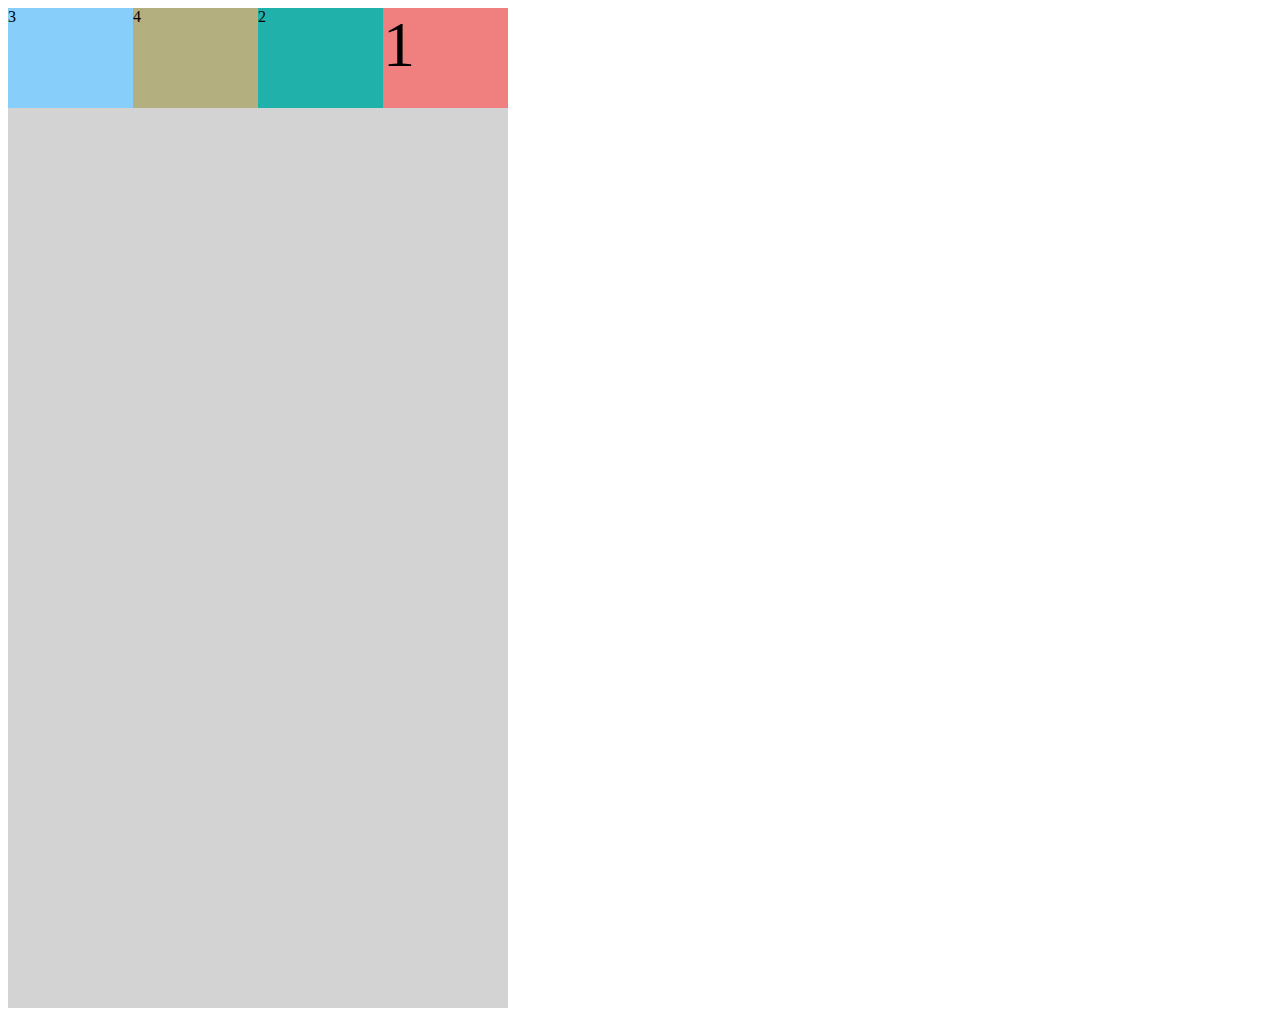
<file: practice/index.html>
<!DOCTYPE html>
<html lang="en">
<head>
    <meta charset="UTF-8">
    <meta name="viewport" content="width=device-width, initial-scale=1.0">
    <title>Document</title>
</head>
<body>

    <style>
        .flex-container{
            display: flex;
            width: 500px;
            height: 1000px;
            background-color: lightgray;
            /* align-items: flex-end; */
            /* justify-content: center; */
        }

        .flex-item-1{
            width: 200px;
            height: 100px;
            background-color: lightcoral;
            font-size: 64px;
            order: 1;
        }
        .flex-item-2{
            width: 200px;
            height: 100px;
            background-color: lightseagreen;
            align-items: flex-end;
            align-self:baseline;
        }
        .flex-item-3{
            width: 200px;
            height: 100px;
            background-color: lightskyblue;
            order: -2;
        }

        .flex-item-4{
            width: 200px;
            height: 100px;
            background-color: rgb(180, 175, 127);
            order: -1;
        }
    </style>

    <div class="flex-container">
        <div class="flex-item-1">1</div>
        <div class="flex-item-2">2</div>
        <div class="flex-item-3">3</div>
        <div class="flex-item-4">4</div>
      
    </div>
    
</body>
</html>
</file>
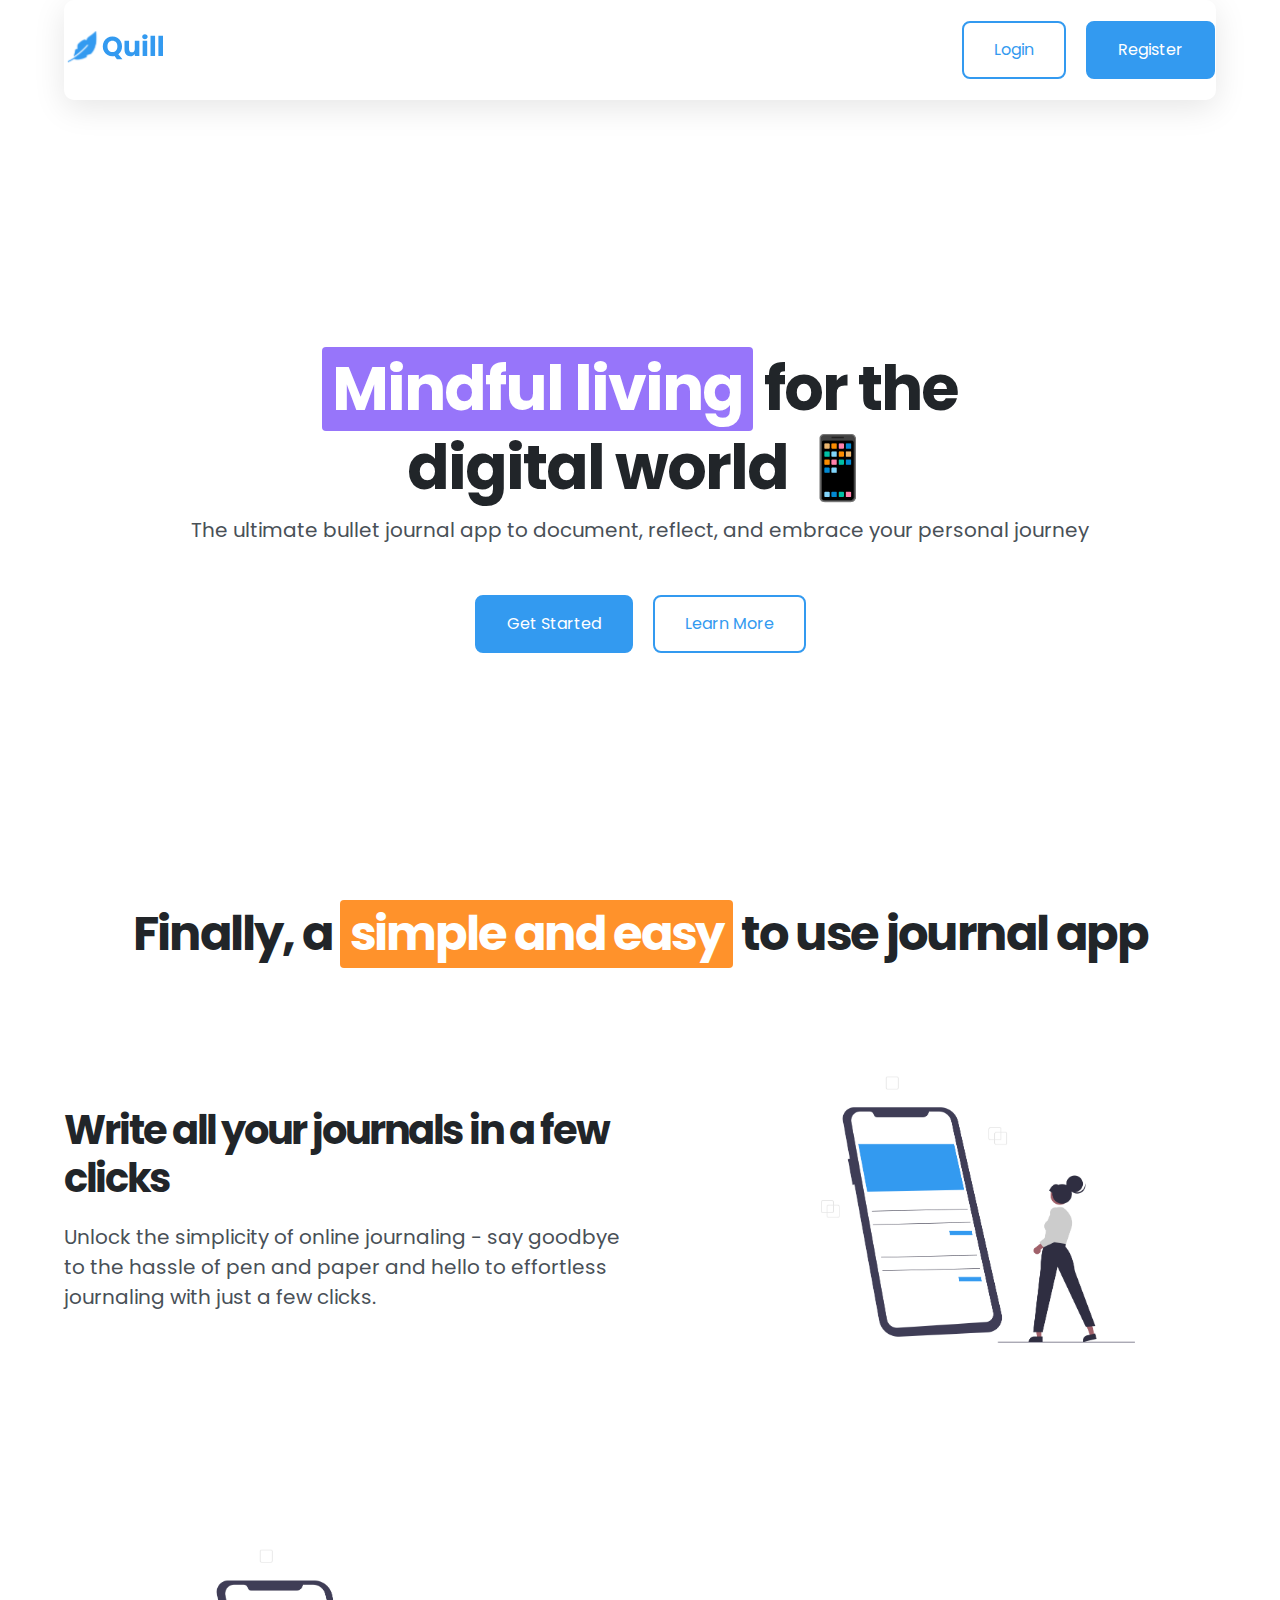
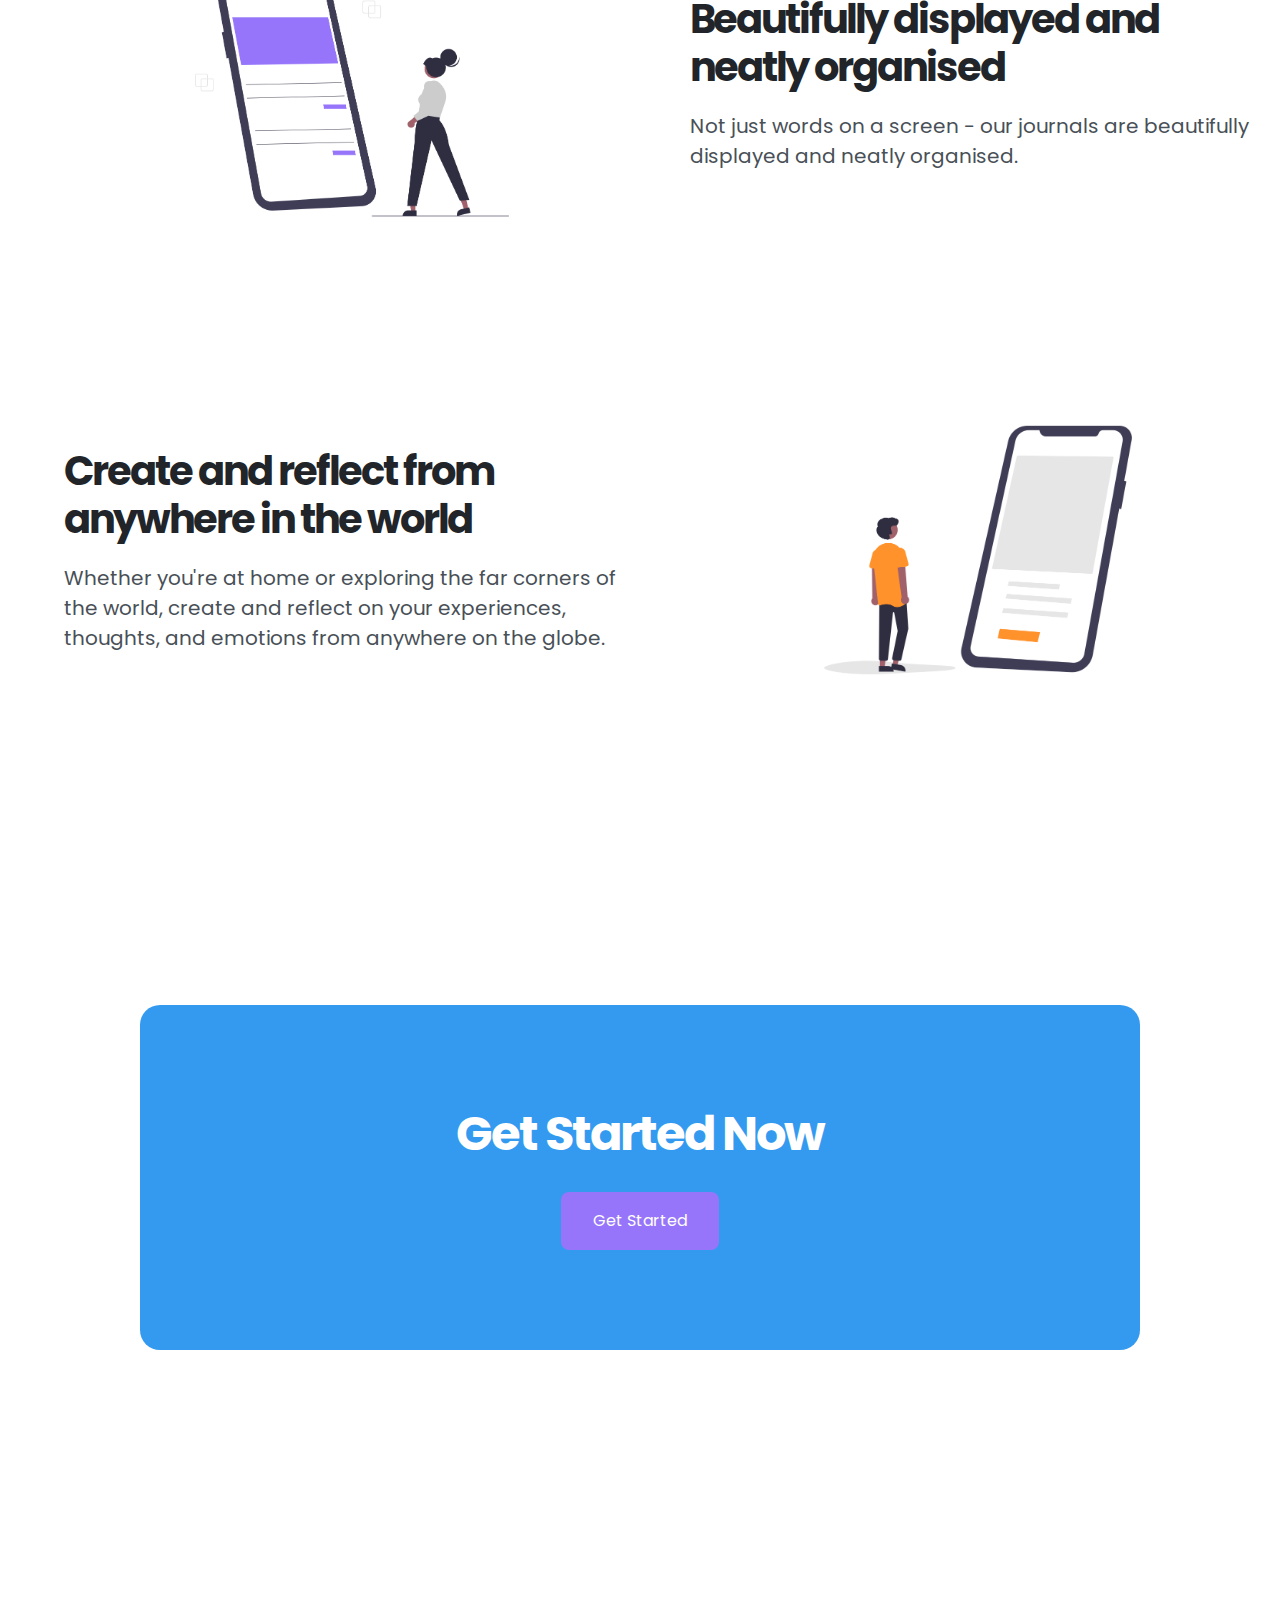
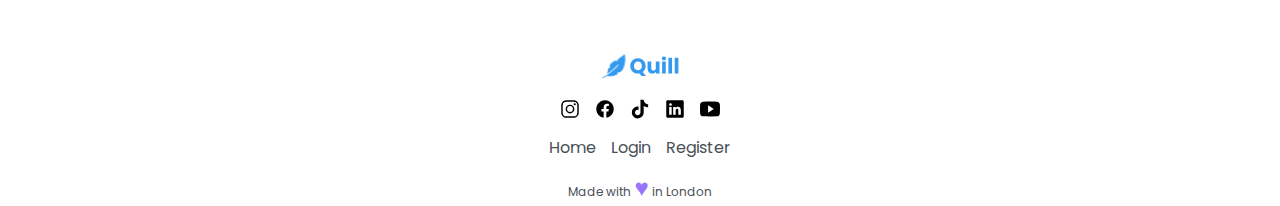
<file: quill/index.html>
<!DOCTYPE html>
<html lang="en">

<head>
    <meta charset="UTF-8">
    <meta name="viewport" content="width=device-width, initial-scale=1.0">
    <link rel="preconnect" href="https://fonts.googleapis.com">
    <link rel="preconnect" href="https://fonts.gstatic.com" crossorigin>
    <link
        href="https://fonts.googleapis.com/css2?family=Poppins:ital,wght@0,100;0,200;0,300;0,400;0,500;0,600;0,700;0,800;0,900;1,100;1,200;1,300;1,400;1,500;1,600;1,700;1,800;1,900&family=Roboto:ital,wght@0,100..900;1,100..900&display=swap"
        rel="stylesheet">
    <link rel="stylesheet" href="style.css">
<link rel="stylesheet" href="queries.css">

    <title>Quill</title>
</head>

<body>

    <div class="container">

        <header class="header">
            <!-- NAVIGATION -->
            <nav class="navbar">
                <a href="index.html"><img class="logo-md" src="images/quill.svg" alt="quill logo"></a>
                <ul class="nav-btn-container">
                    <li><a class="btn btn-primary-outline" href="login.html">Login</a></li>
                    <li><a class="btn btn-primary" href="register.html">Register</a></li>
                </ul>
            </nav>

            <!-- HERO SECTION -->
            <section class="hero-section">
                <h1 class="hero-heading"><span class="highlight highlight-secondary">Mindful living</span> for the <br class="hero-heading-break">
                    digital world 📱</h1>
                <p class="hero-paragraph">The ultimate bullet journal app to document, reflect, and embrace your
                    personal journey</p>
                <ul class="hero-btn-container">
                    <li><a class="btn btn-primary" href="register.html">Get Started</a></li>
                    <li><a class="btn btn-primary-outline" href="#features">Learn More</a></li>
                </ul>
            </section>
        </header>

        <main>
            <!-- FEATURES SECTION -->
            <section class="features-section">
                <h2 class="features-main-heading" id="features">Finally, a <span
                        class="highlight highlight-tertiary">simple and easy</span> to use journal app</h2>

                <div class="feature-grid-container">
                    <div>
                        <h3 class="features-heading">Write all your journals in a few clicks</h3>
                        <p>Unlock the simplicity of online journaling - say goodbye to the hassle of pen and paper and
                            hello to effortless journaling with just a few clicks.</p>
                    </div>
                    <img class="feature-img" src="images/features-1.png" alt="simple online journaling">

                    <div >
                        <h3 class="features-heading">Beautifully displayed and neatly organised</h3>
                        <p>Not just words on a screen - our journals are beautifully displayed and neatly organised.</p>
                    </div>
                    <img class="feature-img feature-img-swap-order" src="images/features-2.png" alt="beautifully displayed journals">

                    <div>
                        <h3 class="features-heading">Create and reflect from anywhere in the world</h3>
                        <p>Whether you're at home or exploring the far corners of the world, create and reflect on your
                            experiences, thoughts, and emotions from anywhere on the globe.</p>
                    </div>
                    <img class="feature-img" src="images/features-3.png" alt="create journals anywhere">

                </div>

            </section>


            <!-- CTA SECTION -->
            <section class="cta-section">
                <div class="cta-card">
                    <h2 class="cta-card-heading">Get Started Now</h2>
                    <a class="btn btn-secondary" href="register.html">Get Started</a>
                </div>
            </section>
        </main>


        <!-- FOOTER -->
        <footer class="footer">
            <a href="index.html">
                <img class="logo-sm" src="images/quill.svg" alt="quill logo">
            </a>
            <ul class="social-icons-container">
                <li>
                    <a href="https://www.instagram.com/">
                        <img class="social-icons" src="images/instagram.svg" alt="instagram logo">
                    </a>
                </li>
                <li>
                    <a href="https://www.facebook.com/">
                        <img class="social-icons" src="images/facebook.svg" alt="facebook logo">
                    </a>
                </li>
                <li>
                    <a href="https://www.tiktok.com/">
                        <img class="social-icons" src="images/tiktok.svg" alt="tiktok logo">
                    </a>
                </li>
                <li>
                    <a href="https://www.linkedin.com/">
                        <img class="social-icons" src="images/linkedin.svg" alt="linkedin logo">
                    </a>
                </li>
                <li>
                    <a href="https://www.youtube.com/">
                        <img class="social-icons" src="images/youtube.svg" alt="youtube logo">
                    </a>
                </li>
            </ul>
            <ul class="footer-links-container">
                <li>
                    <a href="index.html">Home</a>
                </li>
                <li>
                    <a href="login.html">Login</a>
                </li>
                <li>
                    <a href="register.html">Register</a>
                </li>
            </ul>

            <p class="small-text">Made with <span class="heart-icon">♥︎</span> in London</p>
        </footer>
    </div>
</body>

</html>
</file>
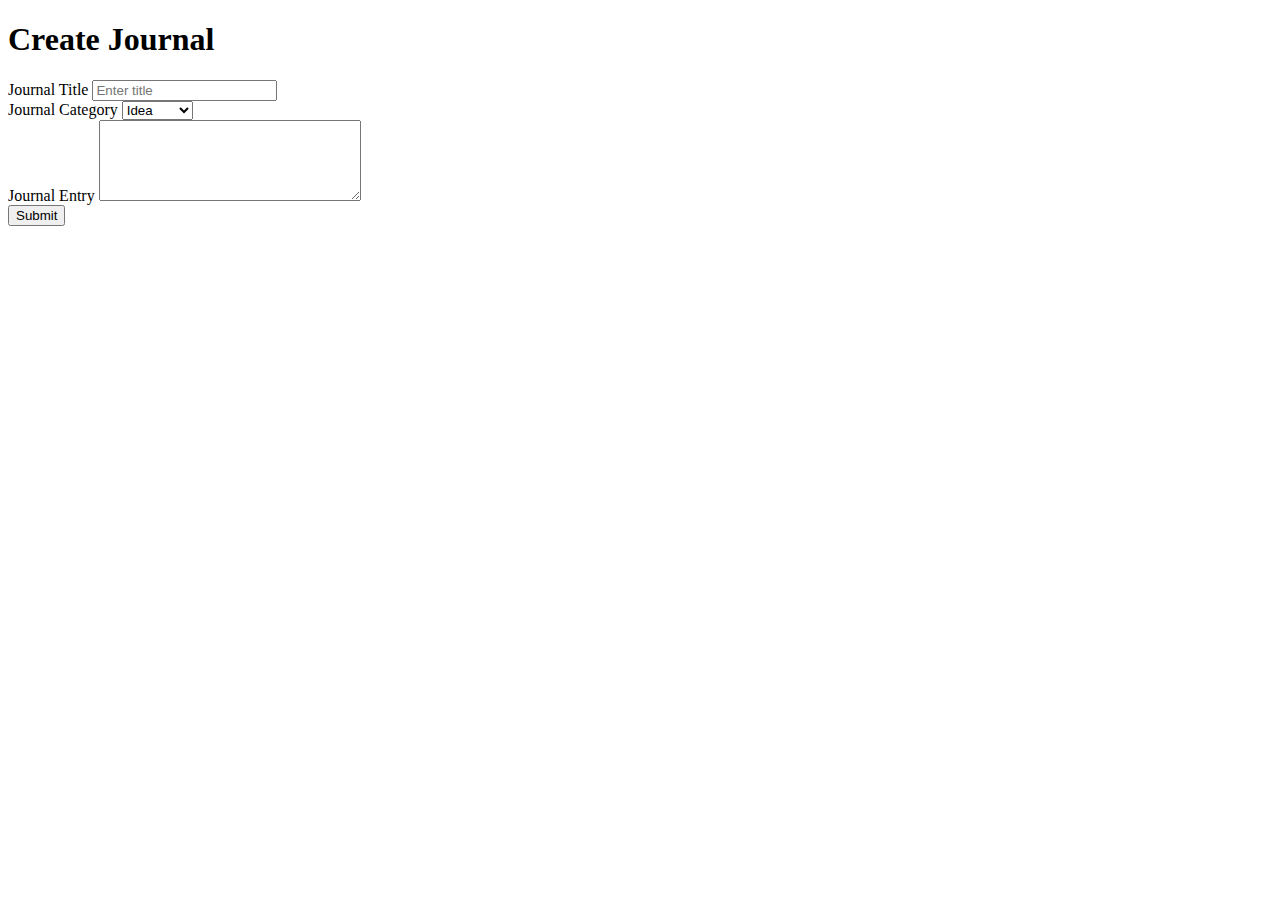
<file: quill/create-journal.html>
<!DOCTYPE html>
<html lang="en">
<head>
    <meta charset="UTF-8">
    <meta name="viewport" content="width=device-width, initial-scale=1.0">
    <title>Create Journal</title>
</head>
<body>
    <h1>Create Journal</h1>

    <form action="/api/v1/journals" method="post">
        
        <label for="main-title">Journal Title</label>
        <input id="main-title" type="text" name="title" placeholder="Enter title" minlength="3" required>

        <br>

        <label for="journal-category">Journal Category</label>
        <select id="journal-category" name="category" required>
            <option value="idea">Idea</option>
            <option value="note">Note</option>
            <option value="goal">Goal</option>
            <option value="habit">Habit</option>
            <option value="memory">Memory</option>
            <option value="mood">Mood</option>
            <option value="event">Event</option>
            <option value="task">Task</option>
        </select>

        <br>
        
        <label for="journal-entry">Journal Entry</label>
        <textarea id="journal-entry" name="entry" cols="30" rows="5" minlength="10" required></textarea>

        <br>

        <button type="submit">Submit</button>

    </form>
    
</body>
</html>
</file>
<file: quill/style.css>
/* 

---------- TYPOGRAPHY ----------

FONT SIZES
12px / 16px / 20px / 24px / 32px / 40px / 48px / 62px

FONT WEIGHTS
400 / 700

LINE HEIGHTS
1.2 / 1.5

LETTER SPACING
0 / -2px

FONT FAMILY
Poppins

---------- COLORS ----------

PRIMARY
Base: #339af0 (Sky Blue)
Tint: #d0ebff (Arctic)
Shade: #1c7ed6 (Deep Sea)

SECONDARY
Base: #9775fa (Lavendar)
Tint: #e5dbff (Moonligh Iris)
Shade: #7048e8 (Velvet Night)

TERTIARY
Base: #ff922b (Pumpkin)
Tint: #ffe8cc (Dawn)
Shade: #f76707 (Lava)

GREY
Base: #495057 (Slate)
Tint: #f1f3f5 (Pebble)
Shade: #212529 (Graphite)
White: #ffffff (White)
Black: #000000 (Black)

---------- BORDER RADIUS ----------

4px / 8px / 20px

---------- SPACING SYSTEM ----------

5px / 10px / 15px / 20px / 25px / 30px / 40px / 50px / 60px / 70px / 80px / 90px / 100px / 125px / 150px / 200px / 250px / 300px / 400px / 500px

flex children

*/

/* ----------------------- GLOBAL STYLES ----------------------- */

:root {
    /* FONT SIZE */
    --text-sm: 1.2rem;
    --text-base: 1.6rem;
    --text-paragraph: 2rem;
    --text-h5: 2.4rem;
    --text-h4: 3.2rem;
    --text-h3: 4rem;
    --text-h2: 4.8rem;
    --text-h1: 6.2rem;

    /* FONT WEIGHT */
    --font-weight-normal: 400;
    --font-weight-bold: 700;

    /* LINE HEIGHTS */
    --line-height-tight: 1.2;
    --line-height-normal: 1.5;

    /* LETTER SPACING */
    --letter-spacing-tight: -2px;

    /* FONT FAMILY */
    --font-family: 'Poppins', sans-serif;

    /* COLORS */
    --primary-base: #339af0;
    --primary-tint: #d0ebff;
    --primary-shade: #1c7ed6;
    --secondary-base: #9775fa;
    --secondary-tint: #e5dbff;
    --secondary-shade: #7048e8;
    --tertiary-base: #ff922b;
    --tertiary-tint: #ffe8cc;
    --tertiary-shade: #f76707;
    --grey-base: #495057;
    --grey-tint: #f1f3f5;
    --grey-shade: #212529;
    --white: #ffffff;
    --black: #000000;

    /* MISCELLANEOUS */
    --nav-height: 100px;
    /* Update the value in the flexbox topic */
}

* {
    box-sizing: border-box;
    margin: 0;
    padding: 0;
}

html {
    font-size: 62.5%;
    /* 10px / 16px = 62.5% */
}

body {
    font-family: var(--font-family);
    font-weight: var(--font-weight-normal);
    line-height: var(--line-height-normal);
    color: var(--grey-base);
}

.container {
    max-width: 1200px;
    width: 90%;
    margin: 0 auto;
}

h1,
h2,
h3,
h4,
h5 {
    font-weight: var(--font-weight-bold);
    line-height: var(--line-height-tight);
    letter-spacing: var(--letter-spacing-tight);
    color: var(--grey-shade);
}

h1 {
    font-size: var(--text-h1);
}

h2 {
    font-size: var(--text-h2);
}

h3 {
    font-size: var(--text-h3);
}

h4 {
    font-size: var(--text-h4);
}

h5 {
    font-size: var(--text-h5);
}

p {
    font-size: var(--text-paragraph);
}

a {
    text-decoration: none;
    font-size: var(--text-base);
    display: inline-block;
}

a:link,
a:visited,
a:hover,
a:active {
    color: var(--grey-base);
}

ul {
    list-style: none;
}

span {
    display: inline-block;
}

.small-text {
    font-size: var(--text-sm);
}

/* -----------------COMPONENTS---------------- */

/* ----------------------- COMPONENTS ----------------------- */

.btn {
    font-size: var(--text-base);
    text-decoration: none;
    padding: 1.5rem 3rem;
    border-radius: 8px;
}

.btn-primary:link,
.btn-primary:visited {
    color: var(--white);
    background-color: var(--primary-base);
    border: 2px solid var(--primary-base);

}

.btn-primary:hover,
.btn-primary:active {
    color: var(--white);
    background-color: var(--primary-shade);
    border: 2px solid var(--primary-shade);

}

.btn-primary-outline:link,
.btn-primary-outline:visited {
    color: var(--primary-base);
    background-color: var(--white);
    border: 2px solid var(--primary-base);

}

.btn-primary-outline:hover,
.btn-primary-outline:active {
    color: var(--primary-shade);
    background-color: var(--white);
    border: 2px solid var(--primary-shade);

}

.btn-secondary:link,
.btn-secondary:visited {
    color: var(--white);
    background-color: var(--secondary-base);
    border: 2px solid var(--secondary-base);

}

.btn-secondary:hover,
.btn-secondary:active {
    color: var(--white);
    background-color: var(--secondary-shade);
    border: 2px solid var(--secondary-shade);

}

.highlight {
    color: var(--white);
    padding: 0.5rem 1rem;
    border-radius: 4px;
}

.highlight-primary {
    background-color: var(--primary-base);
}

.highlight-secondary {
    background-color: var(--secondary-base);
}

.highlight-tertiary {
    background-color: var(--tertiary-base);
}

.logo-md {
    width: 100px;
}

.logo-sm {
    width: 80px;
}

/* -----------------SECTIONS ---------------- */

/* ---------HEADER------- */
/* .header {
    min-height: 800px;
} */


/* ---------NAVBAR------- */
.navbar {
    height: var(--nav-height);
    /* margin-bottom: 20rem; */
    display: flex;
    justify-content: space-between;
    align-items: center;
    /* background: linear-gradient(90deg, #e1e8f6 0%, #fafafb 50%); */

    border: 1px solid rgba(255, 255, 255, 0.2);
    border-radius: 10px;
    box-shadow: 0 8px 32px rgba(0, 0, 0, 0.1);

}

.nav-btn-container {
    display: flex;
    gap: 2rem;
}


/* ---------HERO SECTION------- */

.hero-section {
    height: calc(100vh - var(--nav-height));
    min-height: 400px;
    display: flex;
    flex-direction: column;
    justify-content: center;
    align-items: center;
}

.hero-heading {
    margin-bottom: 1rem;
    text-align: center;
}

.hero-paragraph {
    margin-bottom: 5rem;
    text-align: center;
}

.hero-btn-container {
    display: flex;
    gap: 2rem;
}

/* ---------FEATURE SECTION------- */

.features-section {
    /* text-align: center; */
    margin-bottom: 30rem;

}


.features-main-heading {
    text-align: center;
    margin-bottom: 8rem;
}

.features-heading {
    margin-bottom: 2rem;
}

.feature-grid-container {
    display: grid;
    grid-template-columns: repeat(2, 50%);
    justify-items: center;
    align-items: center;
    row-gap: 15rem;
    column-gap: 5rem;
}

.feature-img-swap-order {
    grid-row: 2/3;
    grid-column: 1/2;

}

.feature-img {
    max-width: 400px;
    width: 100%;
}

/* ---------CTA SECTION------- */

.cta-section {
    margin-bottom: 30rem;
    display: flex;
    justify-content: center;
}

.cta-card-heading {
    margin-bottom: 3rem;
    color: var(--white);
}

.cta-card {
    background-color: var(--primary-base);
    max-width: 1000px;
    width: 100%;
    padding: 10rem 20rem;
    border-radius: 20px;
    /* display: flex;
    flex-direction: column;
    align-items: center; */
    text-align: center;


}

/* ---------FOOTER------- */

.footer {
    display: flex;
    flex-direction: column;
    align-items: center;
    gap: 1rem;
}

.social-icons {
    width: 20px;
}

.social-icons-container {
    display: flex;
    gap: 1.5rem;
}

.footer-links-container {
    display: flex;
    gap: 1.5rem;
}

.heart-icon {
    color: var(--secondary-base);
    font-size: x-large;
}
</file>
<file: quill/queries.css>
/* LG - Small laptops: 1024 - 1280px */

@media(max-width: 72rem) {

    /* 1150px / 16px = 72rem */
    html {
        /* 9px / 16px = 56.25% */
        font-size: 56.25%;
    }

    .feature-grid-container {

        column-gap: 3rem;
    }

    .cta-section {
        margin-bottom: 20rem;

    }
}

/* MD - Tablets: 768px - 1024px */
@media(max-width: 51rem) {

    /* 815px / 16px = 51rem */
    html {
        font-size: 50%;
        /* 8px */
    }
}


/* SM Phones - Landscape: 576px - 768px */

@media(max-width:43rem) {

    /* 680px / 16px = 43rem */
    html {
        font-size: 43.75%;
        /* 7px */
    }

    .cta-card {
        padding: 8rem 16rem;
    }

    .features-section {
        margin-bottom: 20rem;

    }

    .feature-grid-container {
        row-gap: 5rem;
        column-gap: 0.5rem;
    }

    .features-heading {
        letter-spacing: -1px;
    }
}

/* SM Phones - Portrait:  less than 576px */

@media(max-width: 34rem) {
    /* 530px / 16px =  */

    html {
        font-size: 37.5%;
        /* 6px */
    }

    .hero-section {
        height: auto;
    }


    /* .hero-btn-container {
        display: flex;
        flex-direction: column;
        max-width: 300px;
        width: 100%;  
    }

    
    /* Make the button links full width
    .hero-btn-container .btn {
        display: block;  Important for anchor tags 
        text-align: center;
    } */

     .feature-grid-container {
        grid-template-columns: 1fr;
    }

    /* .features-heading {
        letter-spacing: -1px;
    } */

    .feature-img-swap-order {
        grid-row: auto;
        grid-column: auto;

    }

    .cta-card {
        padding: 8rem 6rem;
    }

    .hero-heading-break {
        display: none;
    }

}
</file>
